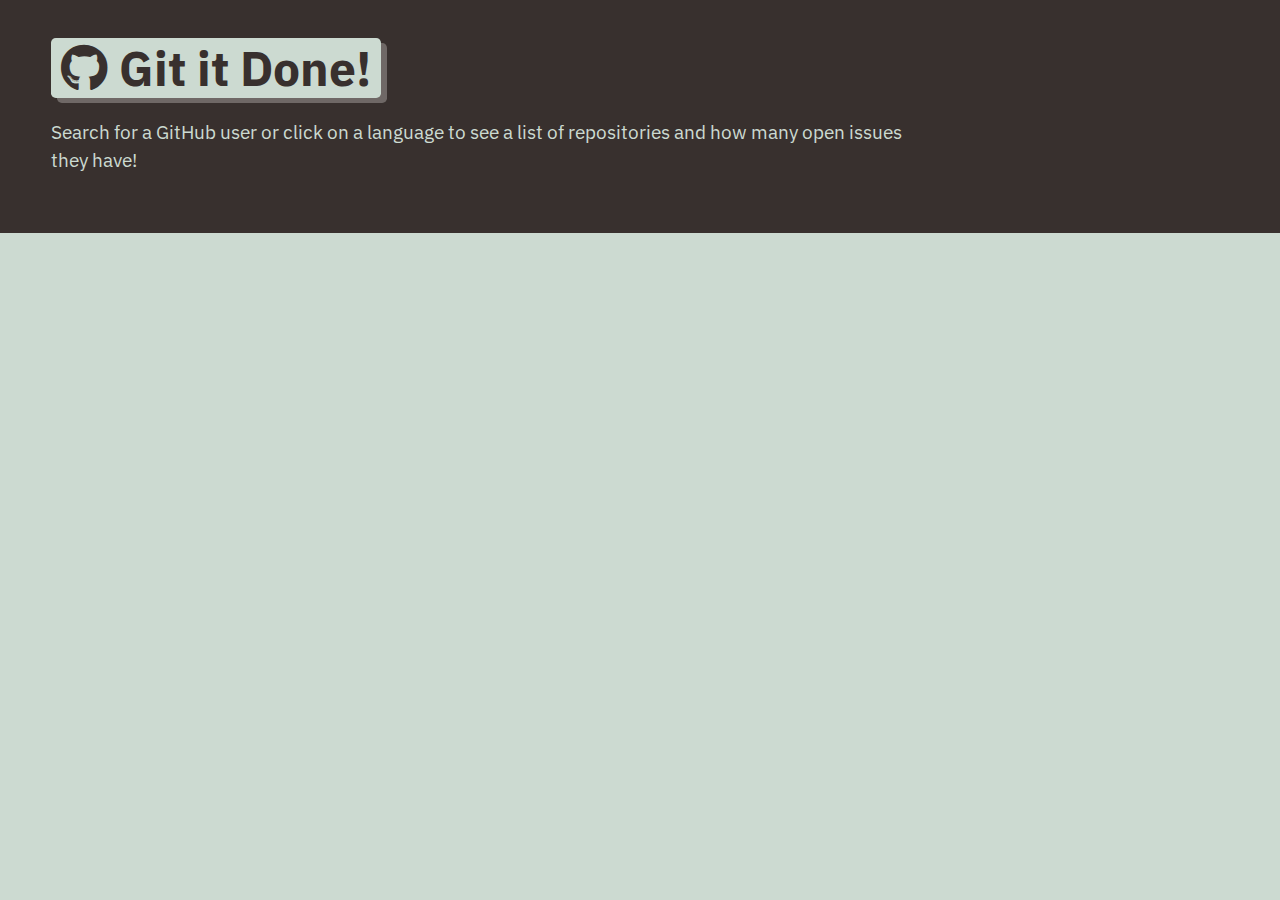
<file: git-it-done/index.html>
<!DOCTYPE html>
<html lang="en">

<head>
  <meta charset="UTF-8">
  <meta name="viewport" content="width=device-width, initial-scale=1.0">
  <meta http-equiv="X-UA-Compatible" content="ie=edge">
  <link href="https://fonts.googleapis.com/css?family=IBM+Plex+Sans:400,400i,700&display=swap" rel="stylesheet">
  <link rel="stylesheet" href="https://cdnjs.cloudflare.com/ajax/libs/font-awesome/5.11.2/css/all.min.css">
  <link rel="stylesheet" href="./assets/css/style.css" />
  <title>Git it Done</title>
</head>

<body class="flex-column min-100-vh">
  <header class="hero">
    <h1 class="app-title"><i class="fab fa-github"></i> Git it Done!</h1>
    <p>Search for a GitHub user or click on a language to see a list of repositories and how many open issues they have!
    </p>
  </header>


  <main class="flex-row justify-space-between">

  </main>

  <script src="assets/homepage.js"></script>
</body>

</html>
</file>
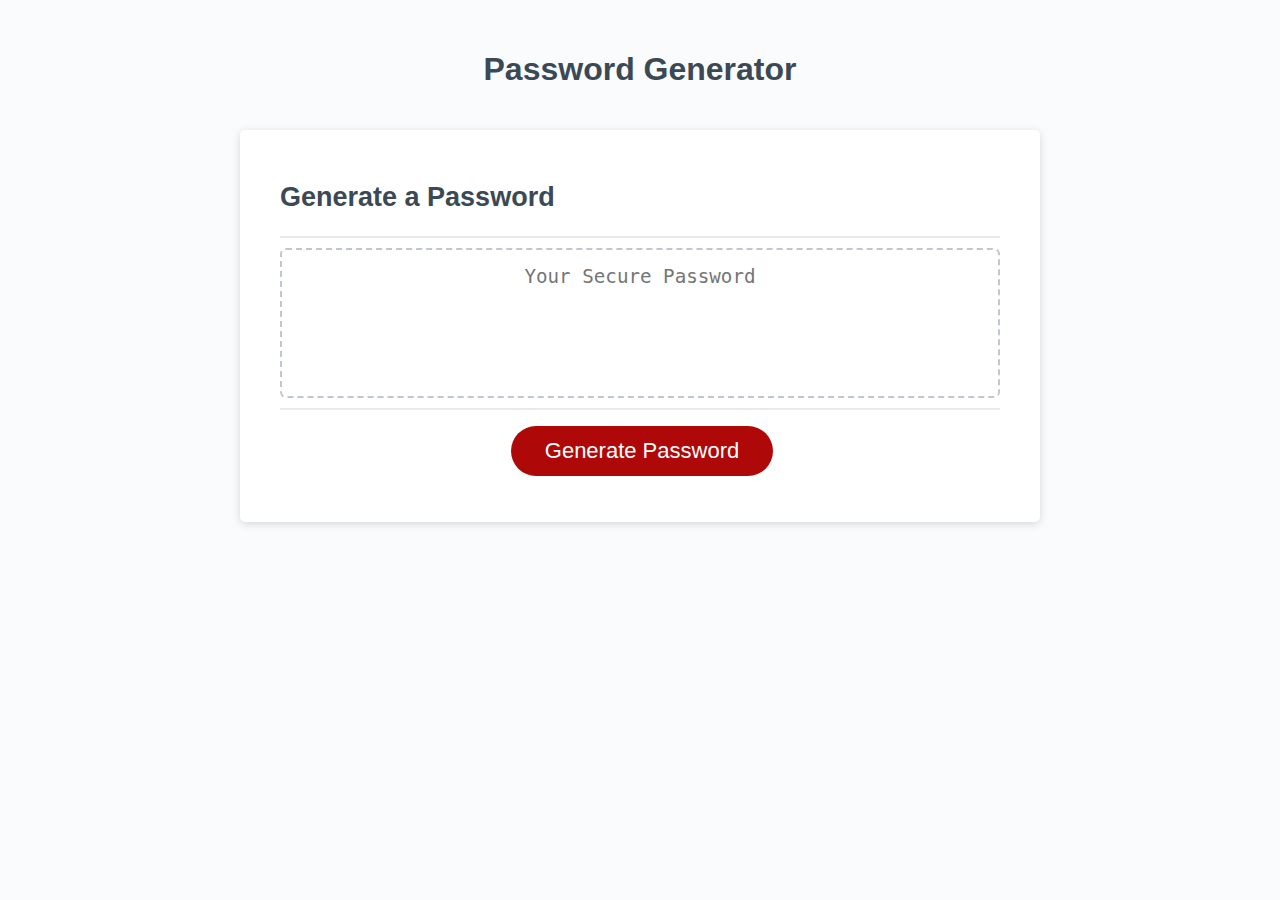
<file: OneDrive/Desktop/Challenge 3/index.html>
<!DOCTYPE html>
<html lang="en">
  <head>
    <meta charset="UTF-8" />
    <meta name="viewport" content="width=device-width, initial-scale=1.0" />
    <meta http-equiv="X-UA-Compatible" content="ie=edge" />
    <title>Password Generator</title>
    <link rel="stylesheet" href="style.css" />
  </head>
  <body>
    <div class="wrapper">
      <header>
        <h1>Password Generator</h1>
      </header>
      <div class="card">
        <div class="card-header">
          <h2>Generate a Password</h2>
        </div>
        <div class="card-body">
          <textarea
            readonly
            id="password"
            placeholder="Your Secure Password"
            aria-label="Generated Password"
          ></textarea>
        </div>
        <div class="card-footer">
          <button id="generate" class="btn">Generate Password</button>
        </div>
      </div>
    </div>
    <script src="script.js"></script>
  </body>
</html>
</file>
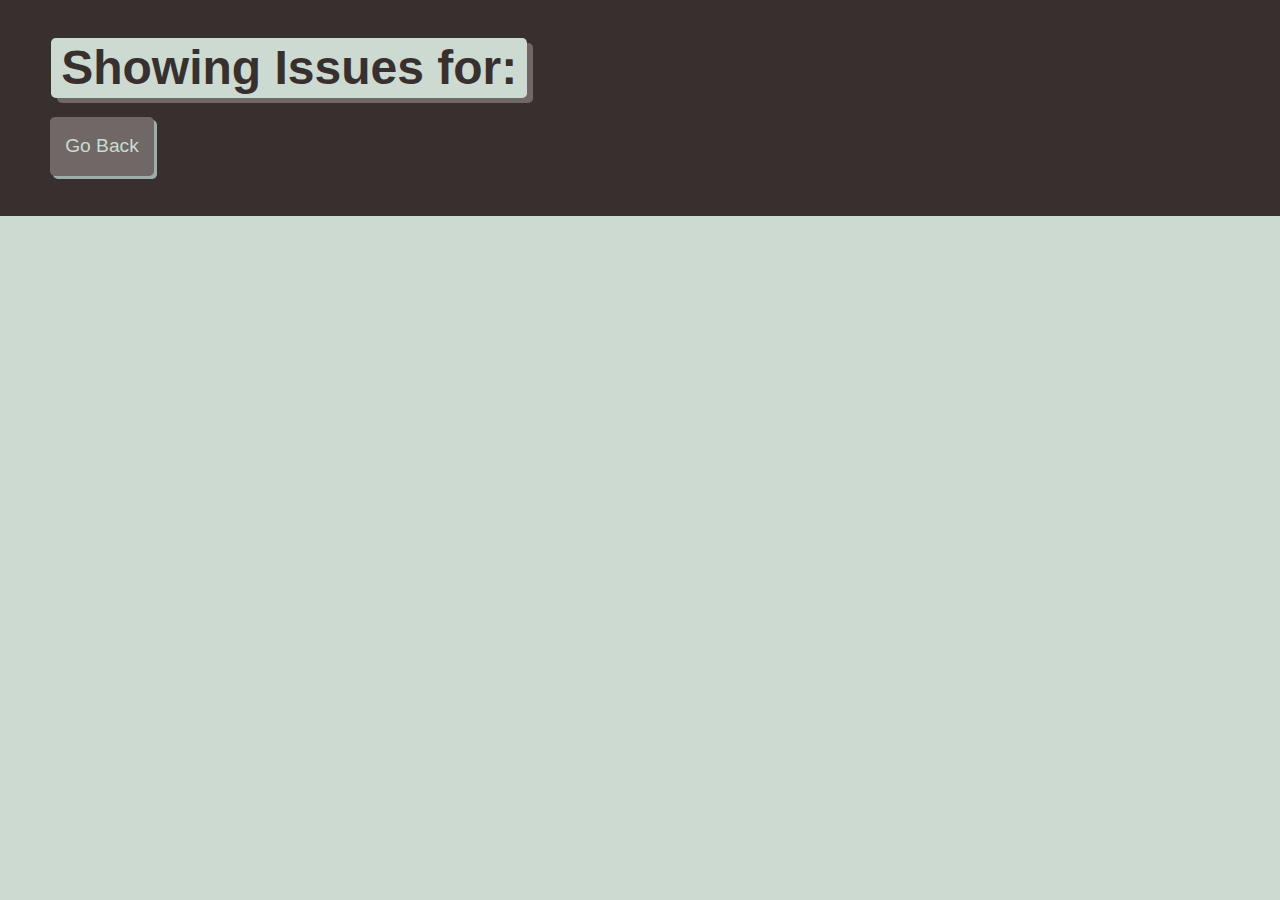
<file: git-it-done/single-repo.html>
<!DOCTYPE html>
<html lang="en">

<head>
  <meta charset="UTF-8">
  <meta name="viewport" content="width=device-width, initial-scale=1.0">
  <meta http-equiv="X-UA-Compatible" content="ie=edge">
  <link rel="stylesheet" href="./assets/css/style.css" />
  <title>Git it Done</title>
</head>

<body class="flex-column min-100-vh">
  <header class="hero">
    <h1 class="app-title">Showing Issues for: <span id="repo-name"></span></h1>
    
    <div>
      <a href="./index.html" class="btn-back">
        Go Back
      </a>
    </div>
    
  </header>
  
  <main>
  
  </main>

</body>

</html>
</file>
<file: git-it-done/assets/css/style.css>
:root {
  --primary: #ccdad1;
  --secondary: #9caea9;
  --tertiary: #788585;
  --light-dark: #6f6866;
  --dark: #38302e;
  --border-radius: .3rem;
}

* {
  box-sizing: border-box;
}

body {
  background-color: var(--primary);
  margin: 0;
  padding: 0;
  font-family: "IBM Plex Sans", sans-serif;
  color: var(--dark);
  line-height: 1.5;
  font-size: 16px;
}

h1,
h2,
h3,
h4,
h5,
h6 {
  font-weight: 700;
  margin: 0;
  color: var(--dark);
  line-height: 1.25;
}

main {
  margin: 20px auto;
  width: 94%;
}

p {
  font-size: 1.2rem;
}

 .btn {
  font-size: 1.3rem;
  text-decoration:none;
  padding: 6px 5px;
  width: 100%;
  display: block;
  margin: 5px 0;
  border-radius: var(--border-radius);
  color: var(--primary);
  border: none;
  outline: none;
  background-color: var(--light-dark);
  box-shadow: 3px 3px var(--dark);
  transform: translate(-1px, -1px);
}

 .btn:hover {
  color: var(--primary);
  background-color: var(--tertiary);
  transform: translate(0, 0);
  box-shadow: 2px 2px var(--dark);
}

.btn-inline {
  display: inline;
}

.btn-back {
  border-radius: var(--border-radius);
  color: var(--primary);
  border: none;
  outline: none;
  background-color: var(--light-dark);
  box-shadow: 3px 3px var(--secondary);
  transform: translate(-1px, -1px);
  display: inline-block;
  width: auto;
  margin-top: 20px;
  padding: 15px;
  text-decoration: none;
  font-size: 1.2rem;
}

 .btn-back:hover {
  color: var(--primary);
  background-color: var(--tertiary);
  transform: translate(0, 0);
  box-shadow: 2px 2px var(--dark);
}

.hero {
  padding: 3% 4%;
  background-color: var(--dark);
  color: var(--primary);
}

.hero p {
  max-width: 75%;
}

.app-title {
  font-size: 3rem;
  background-color: var(--primary);
  color: var(--dark);
  padding: 0 10px;
  display: inline-block;
  border-radius: var(--border-radius);
  box-shadow: 6px 5px var(--light-dark);
}

.list-group {
  padding: 0;
  list-style: none;
}

.list-item {
  margin-bottom: 10px;
  padding: 1.5%;
  border-radius: var(--border-radius);
  background-color: var(--light-dark);
  color: var(--primary);
  text-decoration: none;
}

.list-item:hover {
  background-color: var(--dark);
}

.status-icon {
  padding: 2px 5px;
  margin: 0 5px;
  background-color: rgba(255,255,255, 1);
  border-radius: var(--border-radius);
}

.icon-danger {
  color: rgb(255, 70, 70);
}

.icon-success {
  color: rgb(29, 153, 255);
}

/* CARDS */
.card {
  margin: 0 0 20px 0;
  border: 3px solid var(--dark);
  border-radius: var(--border-radius);
}

.card-header {
  color: var(--primary);
  background-color: var(--dark);
  padding: 2.5%;
  border-radius: calc(.18rem - 1px) calc(.18rem - 1px) 0 0;
}

.card-body {
  padding: 2.5%;
}

/* FORM */
.form-label,
.form-input,
.form-textarea {
  display: block;
}

.form-label {
  font-size: 1.1rem;
  margin: 0 0 0 5px;
}

.form-input {
  width: 100%;
  padding: 3%;
  margin: 5px 0;
  font-size: 1.2rem;
  border: 2px solid var(--light-dark);
  border-radius: var(--border-radius);
}

/* HEIGHT / WIDTH UTILS */
.min-100-vh {
  min-height: 100vh;
}

.min-100-vw {
  min-width: 100vw;
}

/* FONT UTILS */
.text-uppercase {
  text-transform: uppercase;
}


/* FLEX CONTENT */
.flex-row {
  display: flex;
  flex-wrap: wrap;
}

.flex-column {
  display: flex;
  flex-direction: column;
  flex-wrap: wrap;
}

.justify-space-between {
  justify-content: space-between;
}

.justify-space-around {
  justify-content: space-around;
}

.justify-flex-start {
  justify-content: flex-start
}

.justify-flex-end {
  justify-content: flex-end;
}

.justify-center {
  justify-content: center;
}

.align-stretch {
  align-items: stretch;
}

.align-end {
  align-items: flex-end;
}

.align-center {
  align-items: center;
}

.col-auto {
  flex-grow: 1;
}

.col-1 {
  flex: 0 0 calc(100% * 1 / 12 - 2%);
}

.col-2 {
  flex: 0 0 calc(100% * 2 / 12 - 2%);
}

.col-3 {
  flex: 0 0 calc(100% * 3 / 12 - 2%);
}

.col-4 {
  flex: 0 0 calc(100% * 4 / 12 - 2%);
}

.col-5 {
  flex: 0 0 calc(100% * 5 / 12 - 2%);
}

.col-6 {
  flex: 0 0 calc(100% * 6 / 12 - 2%);
}

.col-7 {
  flex: 0 0 calc(100% * 7 / 12 - 2%);
}

.col-8 {
  flex: 0 0 calc(100% * 8 / 12 - 2%);
}

.col-9 {
  flex: 0 0 calc(100% * 9 / 12 - 2%);
}

.col-10 {
  flex: 0 0 calc(100% * 10 / 12 - 2%);
}

.col-11 {
  flex: 0 0 calc(100% * 11 / 12 - 2%);
}

.col-12 {
  flex: 0 0 100%;
}

/* col-sm */
@media screen and (min-width: 640px) {
  .col-sm-1 {
    flex: 0 0 calc(100% * 1 / 12 - 2%);
  }

  .col-sm-2 {
    flex: 0 0 calc(100% * 2 / 12 - 2%);
  }

  .col-sm-3 {
    flex: 0 0 calc(100% * 3 / 12 - 2%);
  }

  .col-sm-4 {
    flex: 0 0 calc(100% * 4 / 12 - 2%);
  }

  .col-sm-5 {
    flex: 0 0 calc(100% * 5 / 12 - 2%);
  }

  .col-sm-6 {
    flex: 0 0 calc(100% * 6 / 12 - 2%);
  }

  .col-sm-7 {
    flex: 0 0 calc(100% * 7 / 12 - 2%);
  }

  .col-sm-8 {
    flex: 0 0 calc(100% * 8 / 12 - 2%);
  }

  .col-sm-9 {
    flex: 0 0 calc(100% * 9 / 12 - 2%);
  }

  .col-sm-10 {
    flex: 0 0 calc(100% * 10 / 12 - 2%);
  }

  .col-sm-11 {
    flex: 0 0 calc(100% * 11 / 12 - 2%);
  }

  .col-sm-12 {
    flex: 0 0 100%;
  }
}


/* col-md */
@media screen and (min-width: 768px) {
  .col-md-1 {
    flex: 0 0 calc(100% * 1 / 12 - 2%);
  }

  .col-md-2 {
    flex: 0 0 calc(100% * 2 / 12 - 2%);
  }

  .col-md-3 {
    flex: 0 0 calc(100% * 3 / 12 - 2%);
  }

  .col-md-4 {
    flex: 0 0 calc(100% * 4 / 12 - 2%);
  }

  .col-md-5 {
    flex: 0 0 calc(100% * 5 / 12 - 2%);
  }

  .col-md-6 {
    flex: 0 0 calc(100% * 6 / 12 - 2%);
  }

  .col-md-7 {
    flex: 0 0 calc(100% * 7 / 12 - 2%);
  }

  .col-md-8 {
    flex: 0 0 calc(100% * 8 / 12 - 2%);
  }

  .col-md-9 {
    flex: 0 0 calc(100% * 9 / 12 - 2%);
  }

  .col-md-10 {
    flex: 0 0 calc(100% * 10 / 12 - 2%);
  }

  .col-md-11 {
    flex: 0 0 calc(100% * 11 / 12 - 2%);
  }

  .col-md-12 {
    flex: 0 0 100%;
  }
}

/* col-lg */
@media screen and (min-width: 992px) {
  .col-lg-1 {
    flex: 0 0 calc(100% * 1 / 12 - 2%);
  }

  .col-lg-2 {
    flex: 0 0 calc(100% * 2 / 12 - 2%);
  }

  .col-lg-3 {
    flex: 0 0 calc(100% * 3 / 12 - 2%);
  }

  .col-lg-4 {
    flex: 0 0 calc(100% * 4 / 12 - 2%);
  }

  .col-lg-5 {
    flex: 0 0 calc(100% * 5 / 12 - 2%);
  }

  .col-lg-6 {
    flex: 0 0 calc(100% * 6 / 12 - 2%);
  }

  .col-lg-7 {
    flex: 0 0 calc(100% * 7 / 12 - 2%);
  }

  .col-lg-8 {
    flex: 0 0 calc(100% * 8 / 12 - 2%);
  }

  .col-lg-9 {
    flex: 0 0 calc(100% * 9 / 12 - 2%);
  }

  .col-lg-10 {
    flex: 0 0 calc(100% * 10 / 12 - 2%);
  }

  .col-lg-11 {
    flex: 0 0 calc(100% * 11 / 12 - 2%);
  }

  .col-lg-12 {
    flex: 0 0 100%;
  }
}

/* col-xl */
@media screen and (min-width: 1200px) {
  .col-xl-1 {
    flex: 0 0 calc(100% * 1 / 12 - 2%);
  }

  .col-xl-2 {
    flex: 0 0 calc(100% * 2 / 12 - 2%);
  }

  .col-xl-3 {
    flex: 0 0 calc(100% * 3 / 12 - 2%);
  }

  .col-xl-4 {
    flex: 0 0 calc(100% * 4 / 12 - 2%);
  }

  .col-xl-5 {
    flex: 0 0 calc(100% * 5 / 12 - 2%);
  }

  .col-xl-6 {
    flex: 0 0 calc(100% * 6 / 12 - 2%);
  }

  .col-xl-7 {
    flex: 0 0 calc(100% * 7 / 12 - 2%);
  }

  .col-xl-8 {
    flex: 0 0 calc(100% * 8 / 12 - 2%);
  }

  .col-xl-9 {
    flex: 0 0 calc(100% * 9 / 12 - 2%);
  }

  .col-xl-10 {
    flex: 0 0 calc(100% * 10 / 12 - 2%);
  }

  .col-xl-11 {
    flex: 0 0 calc(100% * 11 / 12 - 2%);
  }

  .col-xl-12 {
    flex: 0 0 100%;
  }
}
</file>
<file: OneDrive/Desktop/Challenge 3/style.css>
*,
*::before,
*::after {
  box-sizing: border-box;
}

html,
body,
.wrapper {
  height: 100%;
  margin: 0;
  padding: 0;
}

body {
  font-family: sans-serif;
  background-color: #f9fbfd;
}

.wrapper {
  padding-top: 30px;
  padding-left: 20px;
  padding-right: 20px;
}

header {
  text-align: center;
  padding: 20px;
  padding-top: 0px;
  color: hsl(206, 17%, 28%);
}

.card {
  background-color: hsl(0, 0%, 100%);
  border-radius: 5px;
  border-width: 1px;
  box-shadow: rgba(0, 0, 0, 0.15) 0px 2px 8px 0px;
  color: hsl(206, 17%, 28%);
  font-size: 18px;
  margin: 0 auto;
  max-width: 800px;
  padding: 30px 40px;
}

.card-header::after {
  content: " ";
  display: block;
  width: 100%;
  background: #e7e9eb;
  height: 2px;
}

.card-body {
  min-height: 100px;
}

.card-footer {
  text-align: center;
}

.card-footer::before {
  content: " ";
  display: block;
  width: 100%;
  background: #e7e9eb;
  height: 2px;
}

.card-footer::after {
  content: " ";
  display: block;
  clear: both;
}

.btn {
  border: none;
  background-color: hsl(360, 91%, 36%);
  border-radius: 25px;
  box-shadow: rgba(0, 0, 0, 0.1) 0px 1px 6px 0px rgba(0, 0, 0, 0.2) 0px 1px 1px
    0px;
  color: hsl(0, 0%, 100%);
  display: inline-block;
  font-size: 22px;
  line-height: 22px;
  margin: 16px 16px 16px 20px;
  padding: 14px 34px;
  text-align: center;
  cursor: pointer;
}

button[disabled] {
  cursor: default;
  background: #c0c7cf;
}

.float-right {
  float: right;
}

#password {
  -webkit-appearance: none;
  -moz-appearance: none;
  appearance: none;
  border: none;
  display: block;
  width: 100%;
  padding-top: 15px;
  padding-left: 15px;
  padding-right: 15px;
  padding-bottom: 85px;
  font-size: 1.2rem;
  text-align: center;
  margin-top: 10px;
  margin-bottom: 10px;
  border: 2px dashed #c0c7cf;
  border-radius: 6px;
  resize: none;
  overflow: hidden;
}

@media (max-width: 690px) {
  .btn {
    font-size: 1rem;
    margin: 16px 0px 0px 0px;
    padding: 10px 15px;
  }

  #password {
    font-size: 1rem;
  }
}

@media (max-width: 500px) {
  .btn {
    font-size: 0.8rem;
  }
}
</file>
